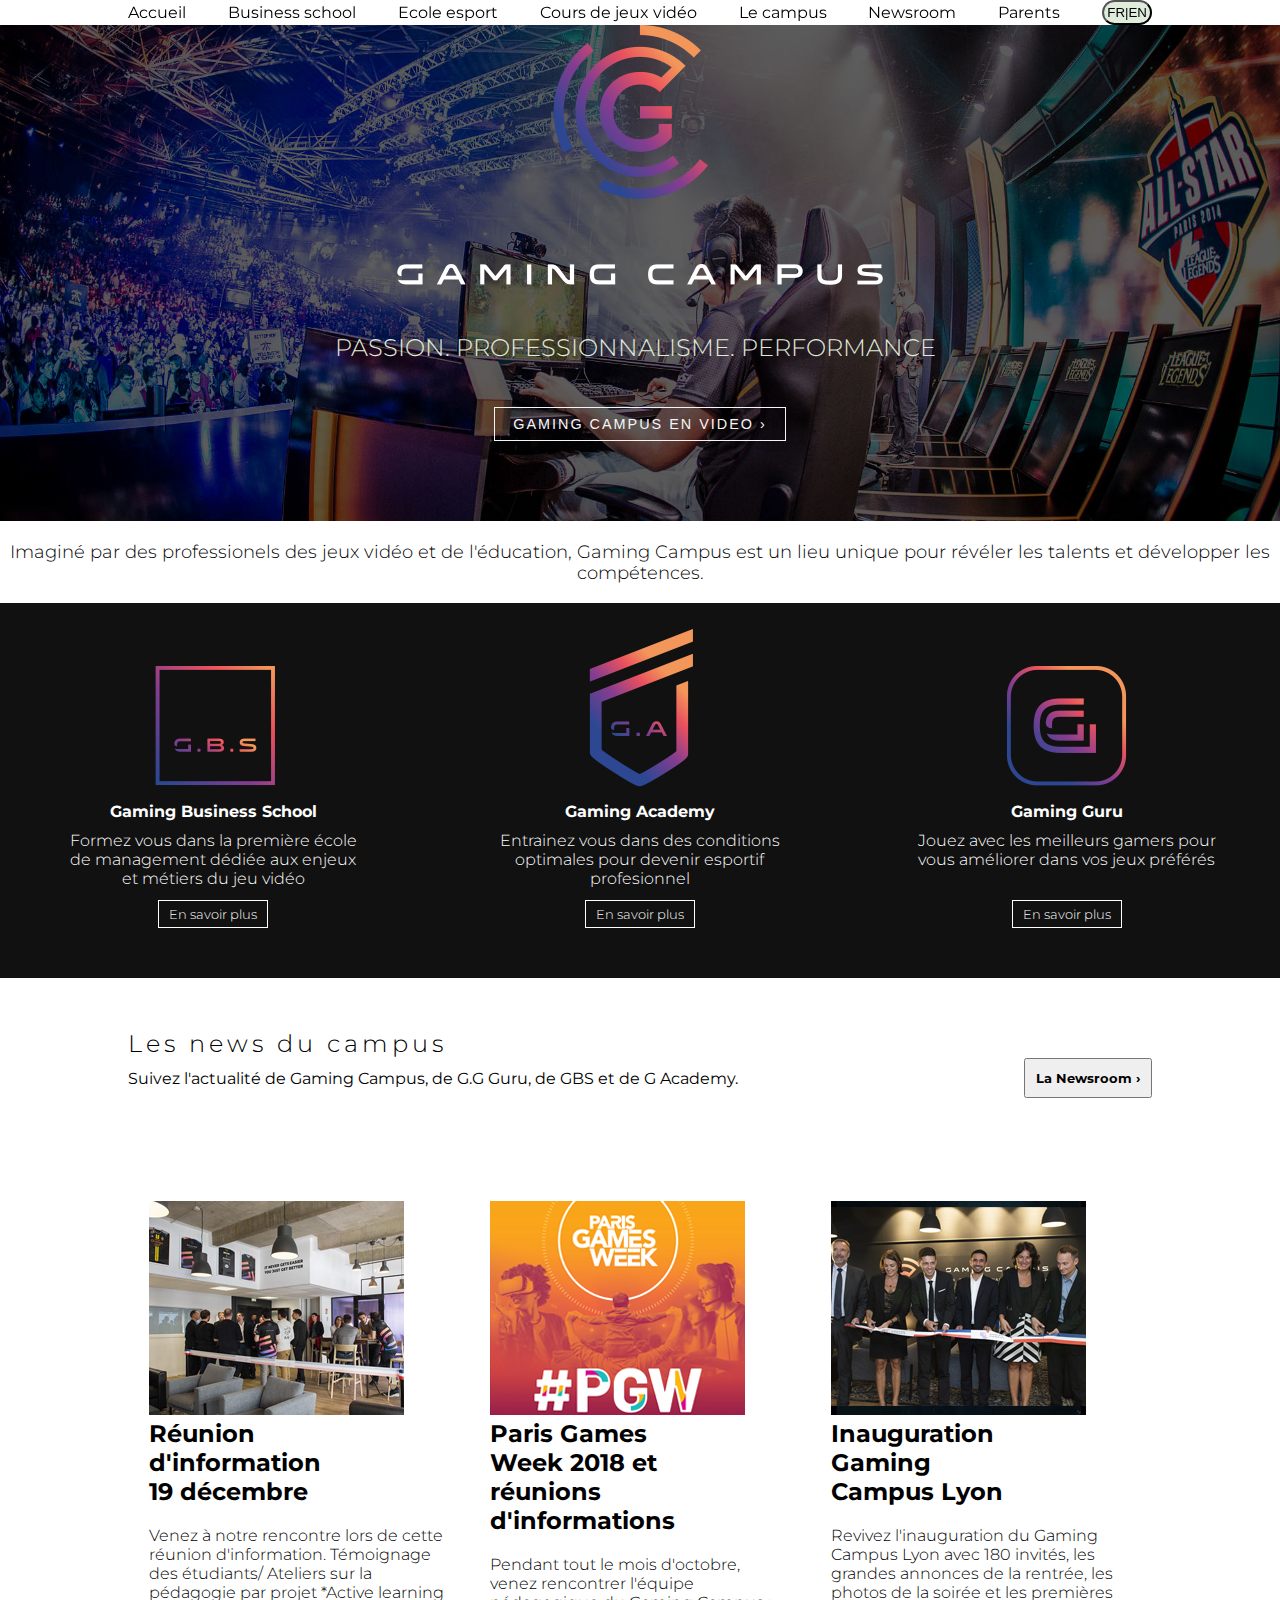
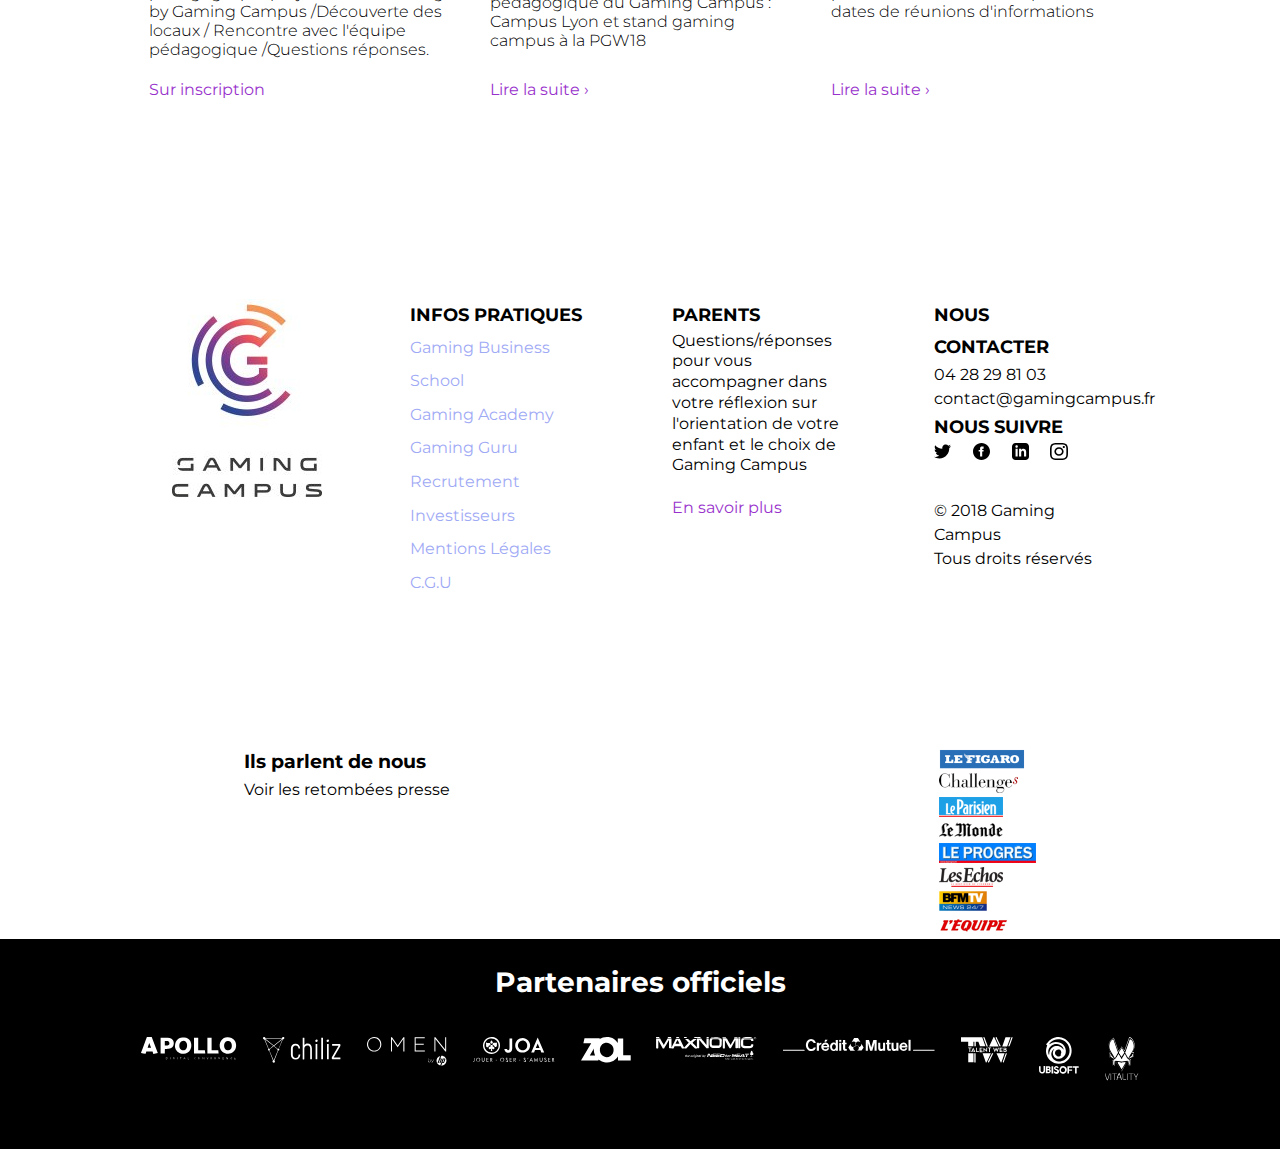
<file: Index.html>
<!DOCTYPE html>
<html lang="en">
<head>
    <meta charset="UTF-8">
    <meta http-equiv="X-UA-Compatible" content="IE=edge">
    <meta name="viewport" content="width=device-width, initial-scale=1.0">
    <link rel="stylesheet" href="style.css">
    <title>Lyon Gaming Campus</title>
</head>
<body>
    <header>
     <div class="top-nav">
       <h2>Accueil</h2>
       <h2>Business school</h2>
       <h2>Ecole esport</h2>
       <h2>Cours de jeux vidéo</h2>
       <h2>Le campus</h2>
       <h2>Newsroom</h2>
       <h2>Parents</h2>
       <button class="langue">fr|en</button>
      </div>
      <div class="top-img">
        <img src="./logo-gc-hero.png" alt="fondgaming">
       <h3>Passion. Professionnalisme. Performance</h3>
       <button>GAMING CAMPUS EN VIDEO &rsaquo;</button>
       </div>
       <p class="top">Imaginé par des professionels des jeux vidéo et de l'éducation, 
        Gaming Campus est un lieu unique pour révéler les talents et développer les compétences. </p>
    </header>
     <nav>
        
        <div class="BG"> 
        <section class="up">
            <div class="formation">
         <img src="./logo-gbs-home.png" alt="logogbs">
         <h2>Gaming Business School</h2>
         <p>Formez vous dans la première école de management dédiée aux enjeux et métiers du jeu vidéo</p>
         <button>En savoir plus</button>
            </div>
        <div class="formation">
         <img src="./logo-ga-home.png" alt="logoga">
         <h2>Gaming Academy</h2>
         <p>Entrainez vous dans des conditions optimales pour devenir esportif profesionnel</p>
         <button>En savoir plus</button>
        </div>
        <div class="formation">
         <img src="./logo-gg-home.png" alt="logogg">
         <h2>Gaming Guru</h2>
         <p class="snd">Jouez avec les meilleurs gamers pour vous améliorer dans vos jeux préférés</p>
         <button>En savoir plus</button>
        </div>
        </section>
      </div>
     </nav>
     <section class="mid">
            <h2 class="tnews">Les news du campus</h2>
            <div class="news">
            <p> Suivez l'actualité de Gaming Campus, de G.G Guru, de GBS et de G Academy.</p>
            <button>La Newsroom &rsaquo;</button>
        </div>
         </div>
         <section class="image">
         <div class="media">
        <img src="./ri8decembre.jpg" alt="Salon">
        <h2>Réunion d'information 19 décembre</h2>
        <p>Venez à notre rencontre lors de cette réunion d'information. 
        Témoignage des étudiants/ Ateliers sur la pédagogie par projet *Active learning by Gaming Campus /Découverte des locaux 
        / Rencontre avec l'équipe pédagogique /Questions réponses.</p>
        <a>Sur inscription </a>
        </div>
        <div class="media">
        <img src="./pgw18home.jpg" alt="Paris">
        <h2>Paris Games Week 2018 et réunions d'informations</h2>
        <p>Pendant tout le mois d'octobre, venez rencontrer l'équipe pédagogique du Gaming Campus :
           Campus Lyon et stand gaming campus à la PGW18 </p>
           <a>Lire la suite &rsaquo;</a>
        </div>
        <div class="media">
            <img src="./inauguration_gaming_campus_photo.jpg" alt="Inauguration">
            <h2>Inauguration Gaming Campus Lyon</h2>
            <p>Revivez l'inauguration du Gaming Campus Lyon avec 180 invités, les grandes annonces de la rentrée,
               les photos de la soirée et les premières dates de réunions d'informations</p>
            <a href="">Lire la suite &rsaquo;</a>
        </div>
        </section>
    </section>
            <section class="lstsection">
                <div class="lstlogo">
            <img src="./logo-gc-footer.jpg" alt="logogc">
               </div>
            <div class="info">
                <h2>Infos pratiques</h2>
                <h4>Gaming Business School</h4>
                <h4>Gaming Academy</h4>
                <h4>Gaming Guru</h4>
                <h4>Recrutement</h4>
                <h4>Investisseurs</h4>
                <h4>Mentions Légales</h4>
                <h4>C.G.U</h4>
            </div>
            <div class="question">
                <h2>Parents</h2>
                <p>Questions/réponses pour vous accompagner dans votre réflexion sur l'orientation de votre enfant et le choix de 
                   Gaming Campus</p>
                   <a href="">En savoir plus</a>
            </div>
            <div class="contact">
                <h2>Nous Contacter</h2>
                <p>04 28 29 81 03</p>
                <p>contact@gamingcampus.fr</p>
                <h2>Nous suivre</h2>
                    <img src="./iconmonstr-twitter-1.svg" alt="twitter">
                    <img src="./iconmonstr-facebook-4.svg" alt="facebook"> 
                    <img src="./iconmonstr-linkedin-3.svg" alt="linkedin"> 
                    <img src="./iconmonstr-instagram-11.svg" alt="instagramlink">      
                <p>&copy; 2018 Gaming Campus</p>
                <p>Tous droits réservés</p>
            </div>
           </section>
           <section class="famous">
            <div class="fall">
                <h2>Ils parlent de nous</h2>
                <p>Voir les retombées presse</p>
            </div>
            <div class="responsive">
            <div>
                <img src="./figaro.png" alt="figaro">
            </div>
            <div>
                <img src="./challenges.png" alt="challenge">
            </div>
            <div>
                <img src="./leparisien.png" alt="Paris">
            </div>
            <div>
                <img src="./lemonde.png" alt="Monde">
            </div>
            <div>
                <img src="./progres.png" alt="Progres">
            </div>
            <div>
                <img src="./echos.png" alt="Echo">
            </div>
            <div>
                <img src="./bfm.png" alt="BFM">
            </div>
            <div>
                <img src="./lepoint.png" alt="Equipe">
            </div>
            </div>
           </section>
</body>
</html>

<footer>
    <div class="footitle">
        <h3>Partenaires officiels</h3>
    </div>
    <div class="footimage">
    <div>
        <img src="./apollo.png" alt="apollo">
    </div>
    <div>
        <img src="./chiliz.png" alt="chiliz">
    </div>    
    <div>
        <img src="./omen.png" alt="omen">
    </div> 
    <div>  
        <img src="./joa.png" alt="joa">
    </div> 
    <div>   
        <img src="./zol.png" alt="zol">
    </div> 
    <div>
        <img src="./maxonomic.png" alt="maxonic">
    </div>    
    <div>  
        <img src="./credit-mutuel.png" alt="credit">
    </div>  
    <div>  
        <img src="./talent-web.png" alt="tw">
    </div>  
    <div>  
        <img src="./ubisoft.png" alt="ubi">
    </div>  
    <div>  
        <img src="./vitality.png" alt="vitality">
    </div>      
    </div>
</footer>
</file>
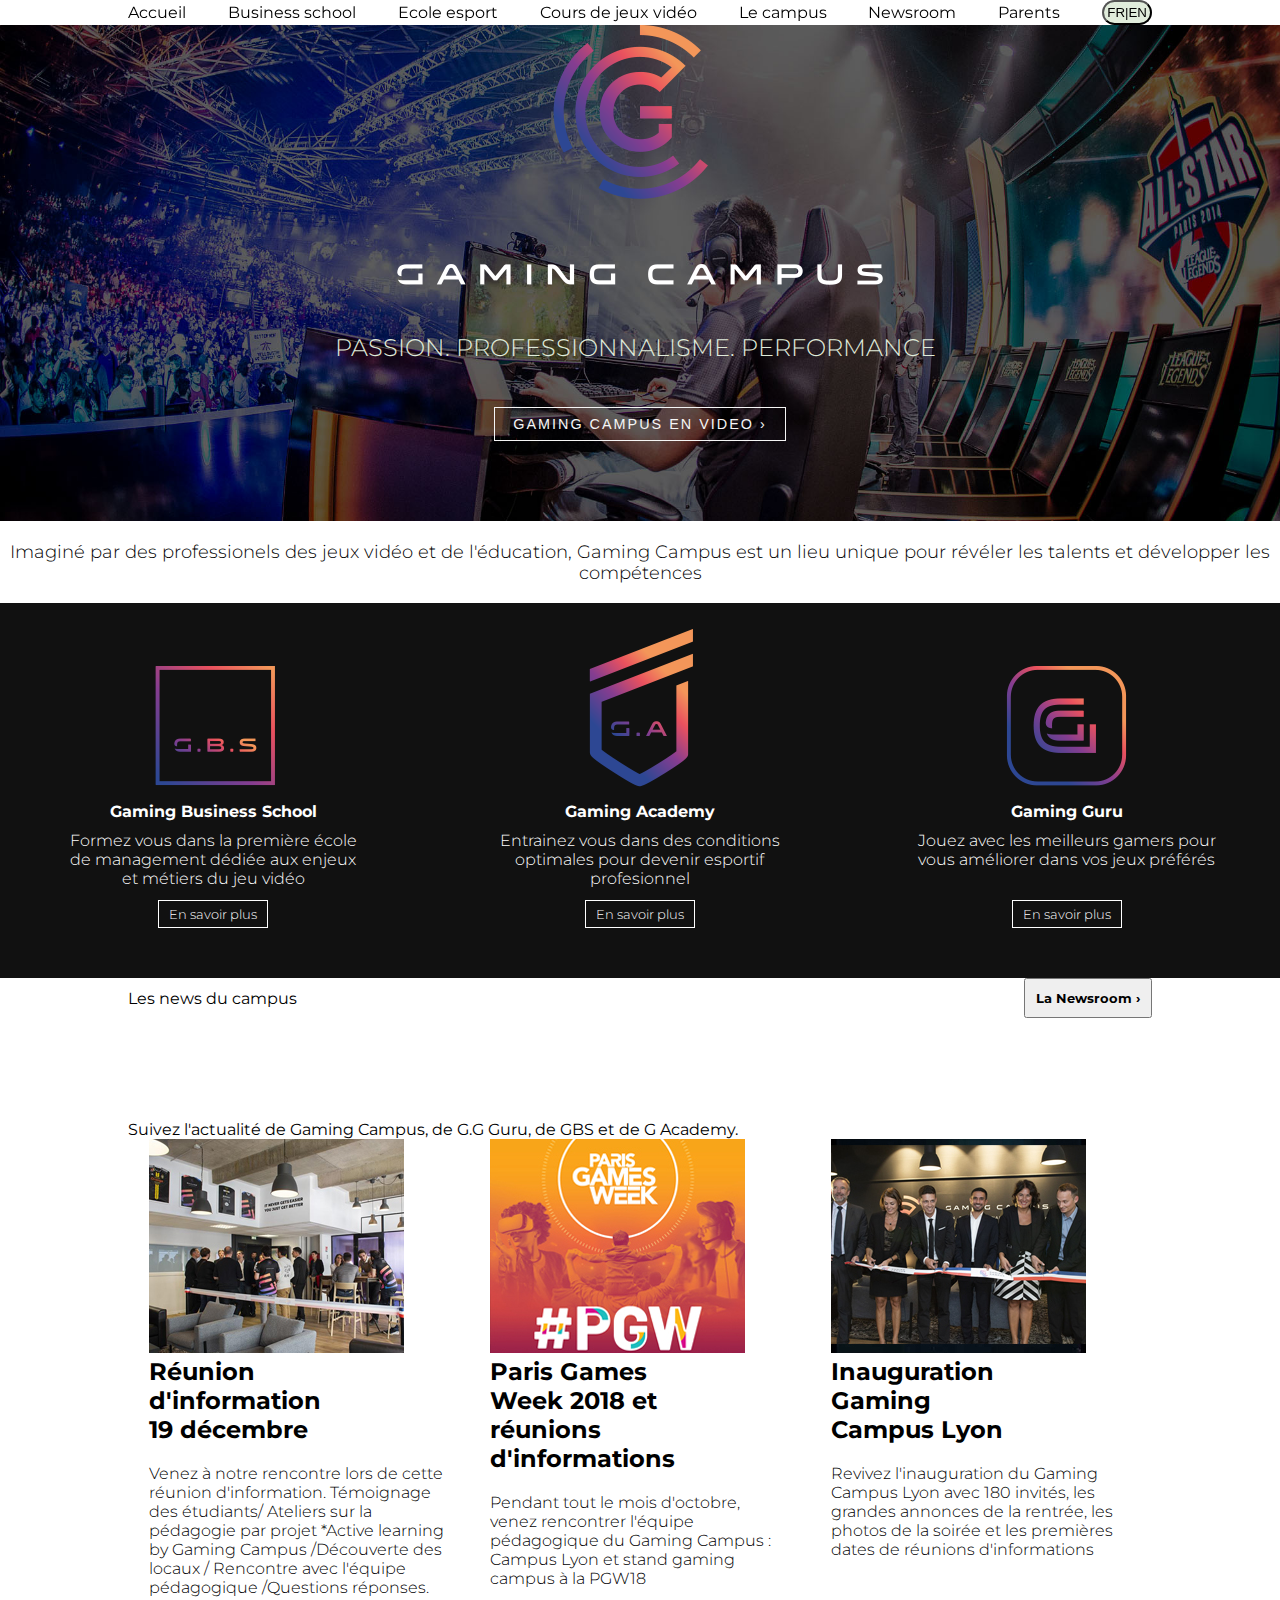
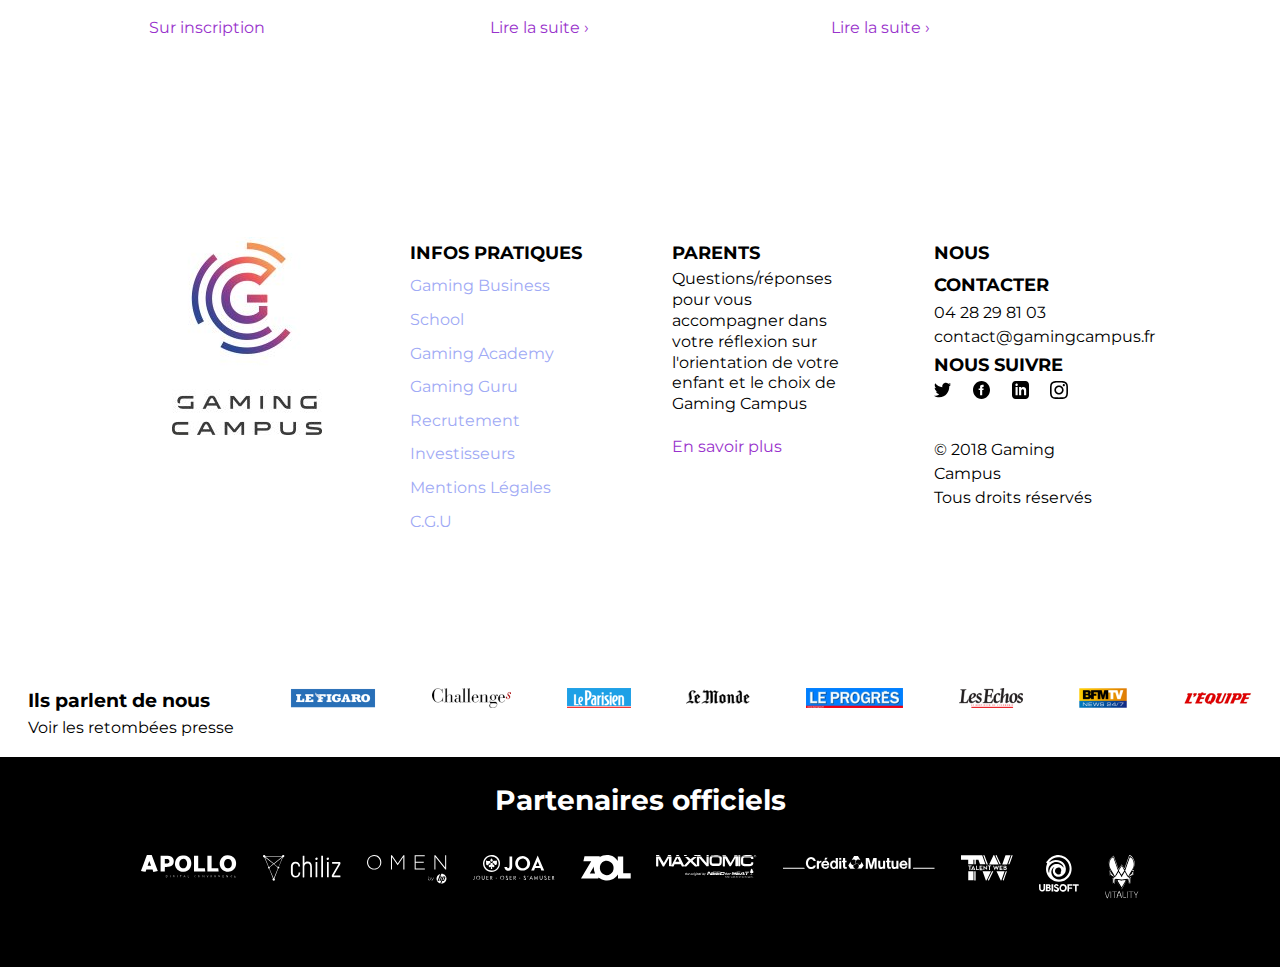
<file: Structure.html>
<!DOCTYPE html>
<html lang="en">
<head>
    <meta charset="UTF-8">
    <meta http-equiv="X-UA-Compatible" content="IE=edge">
    <meta name="viewport" content="width=device-width, initial-scale=1.0">
    <link rel="stylesheet" href="style.css">
    <title>Lyon Gaming Campus</title>
</head>
<body>
    <header>
     <div class="top-nav">
       <h2>Accueil</h2>
       <h2>Business school</h2>
       <h2>Ecole esport</h2>
       <h2>Cours de jeux vidéo</h2>
       <h2>Le campus</h2>
       <h2>Newsroom</h2>
       <h2>Parents</h2>
       <button class="langue">fr|en</button>
      </div>
      <div class="top-img">
        <img src="./logo-gc-hero.png" alt="fondgaming">
       <h3>Passion. Professionnalisme. Performance</h3>
       <button>GAMING CAMPUS EN VIDEO &rsaquo;</button>
       </div>
       <p class="top">Imaginé par des professionels des jeux vidéo et de l'éducation, 
        Gaming Campus est un lieu unique pour révéler les talents et développer les compétences </p>
    </header>
     <nav>
        
        <div class="BG"> 
        <section class="up">
            <div class="formation">
         <img src="./logo-gbs-home.png" alt="logogbs">
         <h2>Gaming Business School</h2>
         <p>Formez vous dans la première école de management dédiée aux enjeux et métiers du jeu vidéo</p>
         <button>En savoir plus</button>
            </div>
        <div class="formation">
         <img src="./logo-ga-home.png" alt="logoga">
         <h2>Gaming Academy</h2>
         <p>Entrainez vous dans des conditions optimales pour devenir esportif profesionnel</p>
         <button>En savoir plus</button>
        </div>
        <div class="formation">
         <img src="./logo-gg-home.png" alt="logogg">
         <h2>Gaming Guru</h2>
         <p class="snd">Jouez avec les meilleurs gamers pour vous améliorer dans vos jeux préférés</p>
         <button>En savoir plus</button>
        </div>
        </section>
      </div>
     </nav>
     <section class="mid">
         <div class="news">
            <h2>Les news du campus</h2>
        <div class="btnews">
            <button>La Newsroom &rsaquo;</button>
        </div>
         </div>
         <p> Suivez l'actualité de Gaming Campus, de G.G Guru, de GBS et de G Academy.</p>
         <section class="image">
         <div class="media">
        <img src="./ri8decembre.jpg" alt="Salon">
        <h2>Réunion d'information 19 décembre</h2>
        <p>Venez à notre rencontre lors de cette réunion d'information. 
        Témoignage des étudiants/ Ateliers sur la pédagogie par projet *Active learning by Gaming Campus /Découverte des locaux 
        / Rencontre avec l'équipe pédagogique /Questions réponses.</p>
        <a>Sur inscription </a>
        </div>
        <div class="media">
        <img src="./pgw18home.jpg" alt="Paris">
        <h2>Paris Games Week 2018 et réunions d'informations</h2>
        <p>Pendant tout le mois d'octobre, venez rencontrer l'équipe pédagogique du Gaming Campus :
           Campus Lyon et stand gaming campus à la PGW18 </p>
           <a>Lire la suite &rsaquo;</a>
        </div>
        <div class="media">
            <img src="./inauguration_gaming_campus_photo.jpg" alt="Inauguration">
            <h2>Inauguration Gaming Campus Lyon</h2>
            <p>Revivez l'inauguration du Gaming Campus Lyon avec 180 invités, les grandes annonces de la rentrée,
               les photos de la soirée et les premières dates de réunions d'informations</p>
            <a href="">Lire la suite &rsaquo;</a>
        </div>
        </section>
    </section>
            <section class="lstsection">
                <div class="lstlogo">
            <img src="./logo-gc-footer.jpg" alt="logogc">
               </div>
            <div class="info">
                <h2>Infos pratiques</h2>
                <h4>Gaming Business School</h4>
                <h4>Gaming Academy</h4>
                <h4>Gaming Guru</h4>
                <h4>Recrutement</h4>
                <h4>Investisseurs</h4>
                <h4>Mentions Légales</h4>
                <h4>C.G.U</h4>
            </div>
            <div class="question">
                <h2>Parents</h2>
                <p>Questions/réponses pour vous accompagner dans votre réflexion sur l'orientation de votre enfant et le choix de 
                   Gaming Campus</p>
                   <a href="">En savoir plus</a>
            </div>
            <div class="contact">
                <h2>Nous Contacter</h2>
                <p>04 28 29 81 03</p>
                <p>contact@gamingcampus.fr</p>
                <h2>Nous suivre</h2>
                    <img src="./iconmonstr-twitter-1.svg" alt="twitter">
                    <img src="./iconmonstr-facebook-4.svg" alt="facebook"> 
                    <img src="./iconmonstr-linkedin-3.svg" alt="linkedin"> 
                    <img src="./iconmonstr-instagram-11.svg" alt="instagramlink">      
                <p>&copy; 2018 Gaming Campus</p>
                <p>Tous droits réservés</p>
            </div>
           </section>
           <section class="famous">
            <div class="fall">
                <h2>Ils parlent de nous</h2>
                <p>Voir les retombées presse</p>
            </div>
            <div>
                <img src="./figaro.png" alt="figaro">
            </div>
            <div>
                <img src="./challenges.png" alt="challenge">
            </div>
            <div>
                <img src="./leparisien.png" alt="Paris">
            </div>
            <div>
                <img src="./lemonde.png" alt="Monde">
            </div>
            <div>
                <img src="./progres.png" alt="Progres">
            </div>
            <div>
                <img src="./echos.png" alt="Echo">
            </div>
            <div>
                <img src="./bfm.png" alt="BFM">
            </div>
            <div>
                <img src="./lepoint.png" alt="Equipe">
            </div>
           </section>
</body>
</html>

<footer>
    <div class="footitle">
        <h3>Partenaires officiels</h3>
    </div>
    <div class="footimage">
    <div>
        <img src="./apollo.png" alt="apollo">
    </div>
    <div>
        <img src="./chiliz.png" alt="chiliz">
    </div>    
    <div>
        <img src="./omen.png" alt="omen">
    </div> 
    <div>  
        <img src="./joa.png" alt="joa">
    </div> 
    <div>   
        <img src="./zol.png" alt="zol">
    </div> 
    <div>
        <img src="./maxonomic.png" alt="maxonic">
    </div>    
    <div>  
        <img src="./credit-mutuel.png" alt="credit">
    </div>  
    <div>  
        <img src="./talent-web.png" alt="tw">
    </div>  
    <div>  
        <img src="./ubisoft.png" alt="ubi">
    </div>  
    <div>  
        <img src="./vitality.png" alt="vitality">
    </div>      
    </div>
</footer>
</file>
<file: style.css>
@import url('https://fonts.googleapis.com/css2?family=Montserrat:wght@100;300;700&display=swap');


* {
    margin: 0;
    padding: 0;
}

body {
    font-family: "Montserrat";
}

a {
    text-decoration: none;
    color: darkorchid;
}

h2 {
    font-weight: normal;
    font-size: 1rem;
}

h4 {
    font-weight: normal;
}

.top-nav {
  display: flex;
  justify-content: space-between;
  align-items: center;
  position: fixed;
  width: 80%;
  margin: 0 10% 0 10%;
  z-index: 2;
  top: 0%;
}

.langue {
    border-radius: 20px;
    background: #e0ecdb;
    text-transform: uppercase;
    padding: 3px;
}



.top-img {
    background: url(./bg.jpg) center/cover;
    width: 100%;
    margin-top: 25px;
    padding-bottom: 80px;
    position: relative;
   }

.top-img img {
    margin: 0 auto;
    display: flex;
    align-items: center;
    position: relative;
   }

.top-img h3 {
    display: flex;
    position: relative;
    justify-content: space-around;
    font-size: 1.5em;
    margin: 45px 0 45px 0;
    color: #e0ecdb;
    padding: 0 10px 0 0;
    font-family: 'Montserrat';
    font-weight: 300;
    text-transform: uppercase;

}

.top-img button {
    display: flex;
    align-items: center;
    position: relative;
    margin: 0 auto;
    padding : 8px 18px 8px 18px;
    letter-spacing: 2px;
    background: none;
    border-style: solid;
    border-color: whitesmoke;
    border-width: thin;
    font-size: 0.9rem;
    text-align: center;
    color: whitesmoke;
}

header p {
    text-align: center;
    align-items: center;
    margin: 0 auto;
    font-family: 'Montserrat';
    font-weight: 300;
}

.top {
    text-align: center;
    align-items: center;
    position: relative;
    margin: 20px 0 20px 0;
    font-size: 1.1rem;
}

    
.up {
    display: flex;
    justify-content: space-around;
    background: rgb(17, 17, 17);
    color: white;
    padding-top: 25px;
    padding-bottom: 50px;
     }

.up div {
    text-align: center;
}

.up img {
    padding-bottom: 10px;
}
.up h2 {
    font-family: 'Montserrat';
    font-weight: 700;
    margin: 0 auto;
    padding-bottom: 10px;
}
.up p {
    max-width: 300px;
    margin: 0 auto;
    font-family: 'Montserrat';
    font-weight: 300;
}

.formation {
    padding-bottom: 40px;
    position: relative;
}

.up button {
    background: rgb(17, 17, 17);
    color: white;
    border: solid white thin;
    position: absolute;
    bottom: 0;
    transform: translateX(-50%);
    font-family: 'Montserrat';
    font-weight: 300;
    padding: 5px 10px;
}

.tnews {
    font-size: 1.5rem;
    font-family: 'Montserrat';
    font-weight: 300;
    letter-spacing: 4px;
    padding-top: 5%;
}

.news {
    align-items: center;
    display: flex;
    position: relative;
    justify-content: space-between;
    padding-bottom: 10%;
}

.news button {
    font-family: 'Montserrat';
    font-weight: 700;
    padding: 10px;
}
.media {
    position: relative;
    padding-bottom: 40px;
    }

.media p {
    font-family: 'Montserrat';
    font-weight: 300;
}

.media a {
    position: absolute;
    bottom: 0;
}

.mid {
    margin: 0 10% 0 10%;
}


.btnews {
    height: 10%;
    bottom: 0;
}

.colorbas {
   background: #f7f7f7;
}

.image {
    display: flex;
    justify-content: space-around;
    padding-bottom: 200px;
}

.image h2 {
    font-size: 1.5rem;
    font-weight: bold;
    padding-bottom: 20px;
    max-width: 200px;
}

.image p {
    align-items: center;
    text-align: left;
    max-width: 300px;
}

.image button {
    border: none;
    background: none;
    color: #940581;
}

.lstsection {
    display: flex;
    justify-content: space-around;
    position: relative;
    margin: 0 10% 0 10%;
    width: 80%;
}

.lstlogo {
    max-width: 17%;
}

.info {
    max-width: 17%;
    text-align: left;
}

.info h2 {
    font-size: 1.1rem;
    font-weight: bold;
    line-height: 2rem;
    top: 0;
    text-transform: uppercase;
}

.info h4 {
    color: #9faaf5;
    line-height: 2.1rem;
}

.question {
    max-width: 17%;
}

.question h2 {
    font-size: 1.1rem;
    font-weight: bold;
    line-height: 2rem;
    top: 0;
    text-transform: uppercase;
}

.question p {
    line-height: 1.3rem;
}

.contact {
    max-width: 17%;
}

.question a {
    line-height: 4rem;
}

.contact h2 {
    font-size: 1.1rem;
    font-weight: bold;
    line-height: 2rem;
    top: 0;
    text-transform: uppercase;
}


.contact p {
    line-height: 1.5rem;
}

.contact img {
    max-width: 10%;
    padding-right: 10%;
    padding-bottom: 20%;
}

.lstsection {
padding-bottom: 150px;
}

.fall {
    flex-direction: column;
}

.famous {
    display: flex;
    justify-content: space-around;
}

.famous img {
    align-items: center;
}

.fall h2 {
    font-weight: bold;
    top: 0;
    font-size: 1.2rem;
    padding-bottom: 3%;
}

.fall p {
    padding-bottom: 20px;
}

footer {
    background: #000;
    padding-bottom: 5%;
}

.footitle {
    text-align: center;
    align-items: center;
    color: white;
    padding-top: 2%;
    padding-bottom: 3%;
    font-size: 1.5rem;
}

.footimage {
    display: flex;
    justify-content: space-around;
    margin: 0 10% 0 10%;
    height: 1%;
}

@media (max-width: 300px) {
    * {
        margin: 0;
        padding: 0;
    }
    
    .top-nav {
        visibility: hidden;
    }

    .top-img {
         background: url(./bg.jpg) center/cover;
        width: 100%;
        margin-top: 25px;
        padding-bottom: 80px;
        position: relative;
        padding-bottom: 50px;
    }


    .top-img img {
        flex-direction: column;
        margin: 0 auto;
        justify-content: center;
        max-width: 100%;
  }
    .top-img h3 {
        text-align: center;
        font-size: 1.2rem;
  }
    .top-img button {
        font-size: 0.7rem;
    }
    
    .top {
        font-size: 0.7rem;
    }

    .up {
        flex-direction: column;
    }

    .up p {
        font-size: 0.6rem;
        width: 70%;
    }

    .news {
        flex-direction: column;
    }
    .tnews {
        text-align: center;
        padding-bottom: 10px;
    }

    .news p {
        text-align: center;
        max-width: 100%;
        font-size: 0.8rem;
    }
  .image {
      padding-bottom: 0;
      flex-direction: column;
  }
   
   .media {
       padding-bottom: none;
       align-items: center;
       text-align: center;
   }

   .media a {
       align-items: left;
   }

  .lstsection {
      visibility: hidden;
      height: 0;
  }

  .responsive {
      visibility: hidden;
      height: 0;
  }

}
</file>
